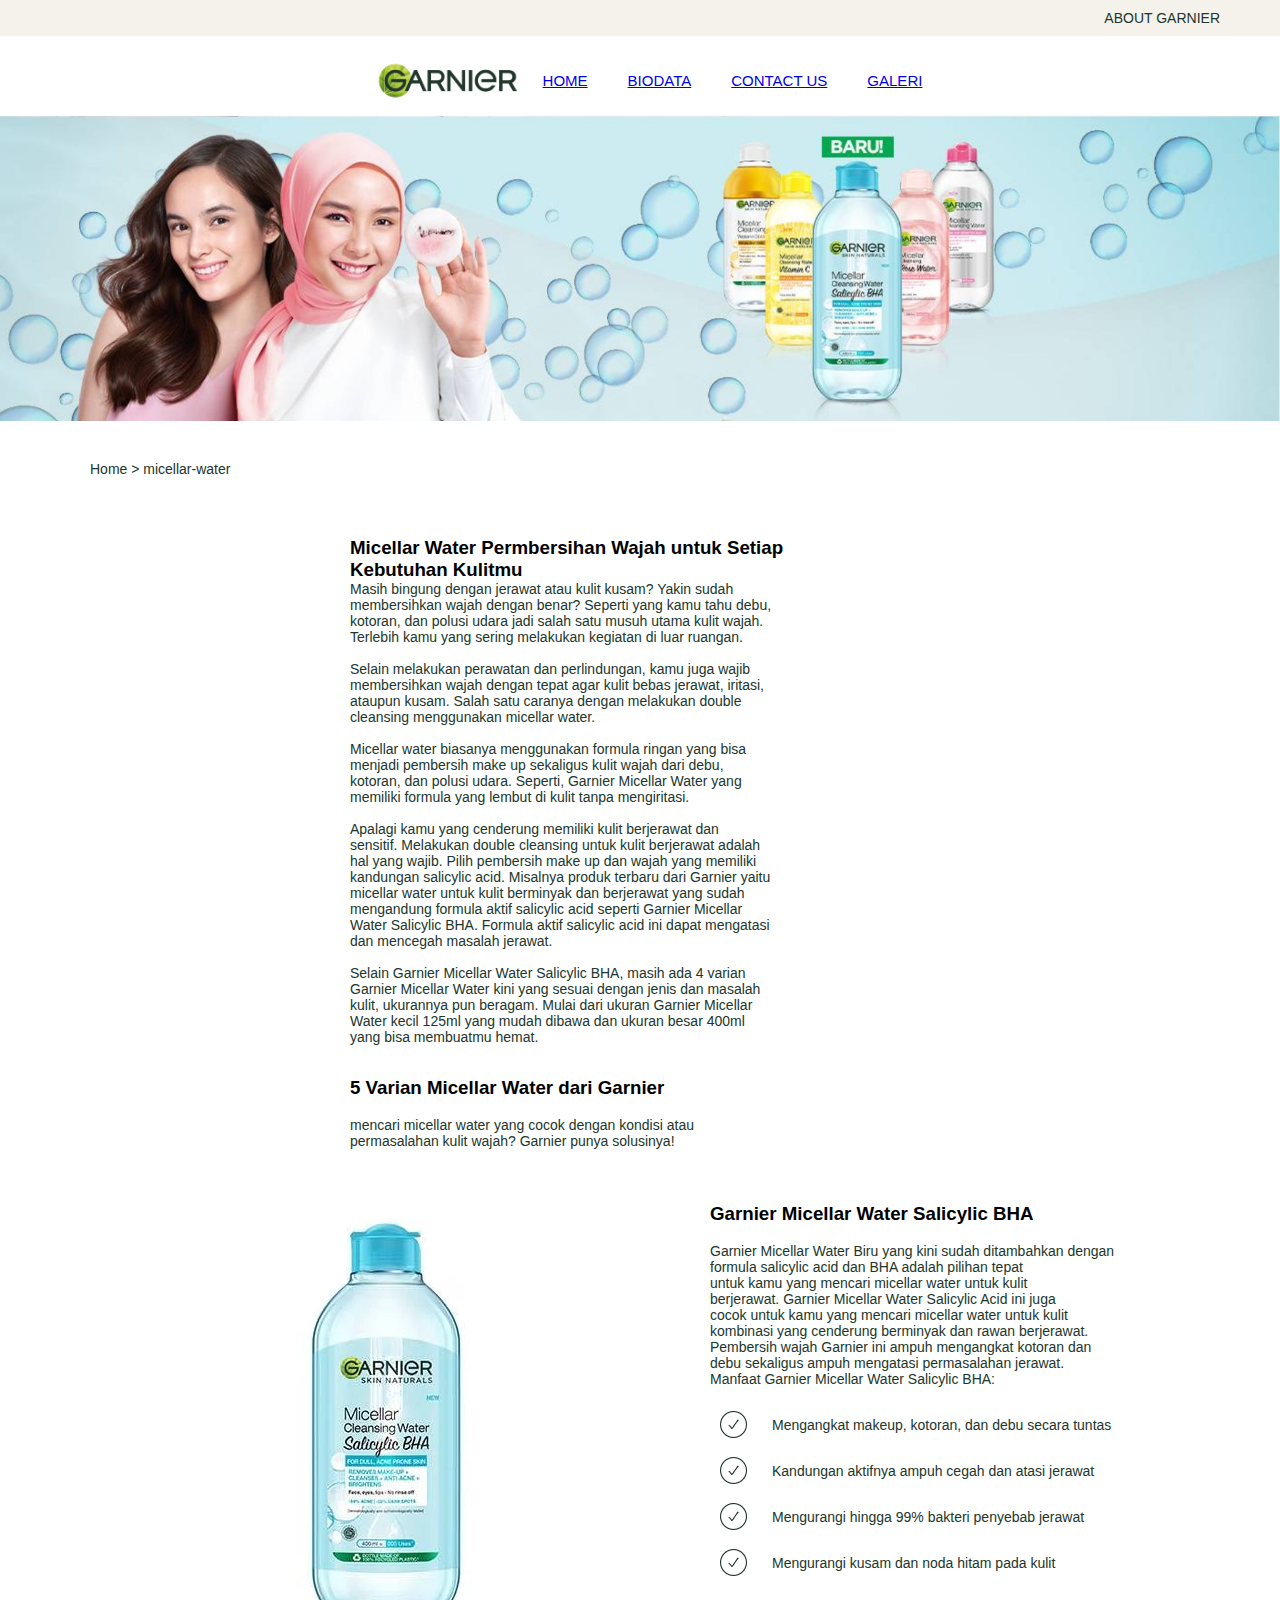
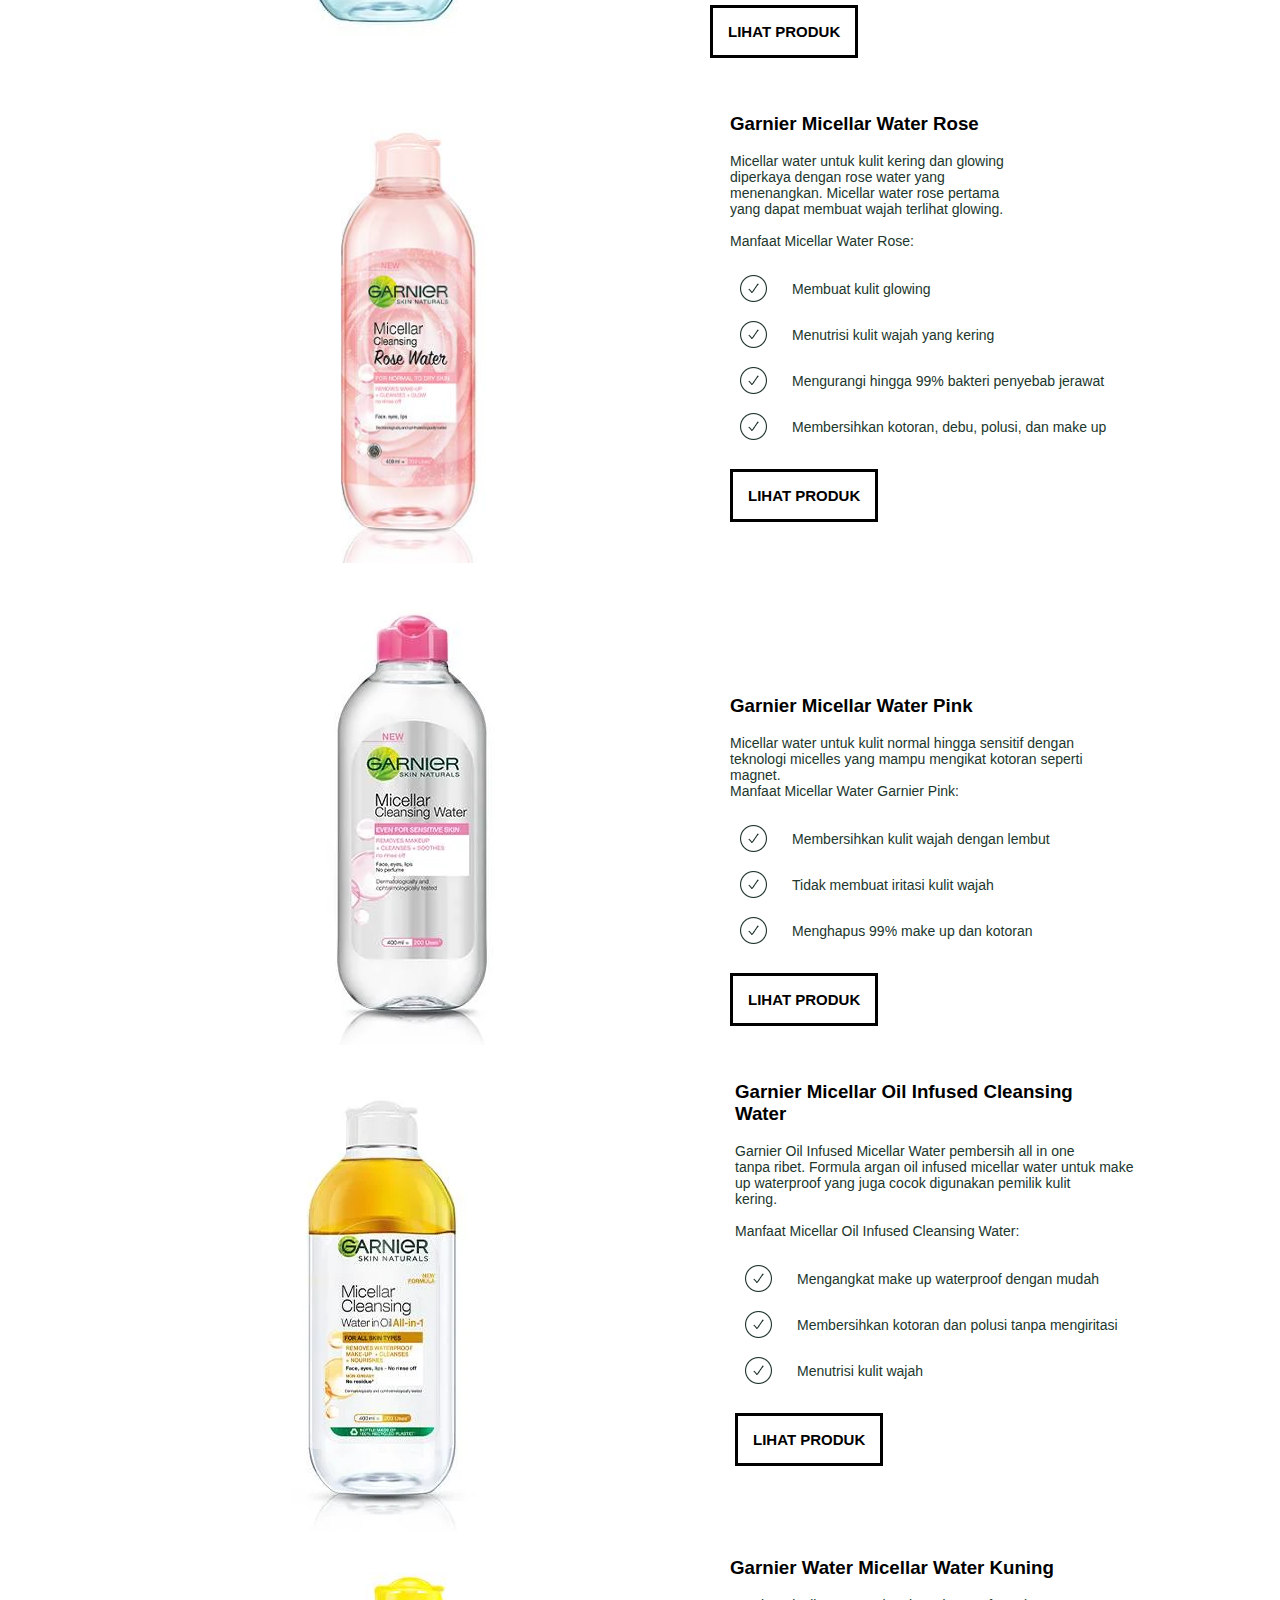
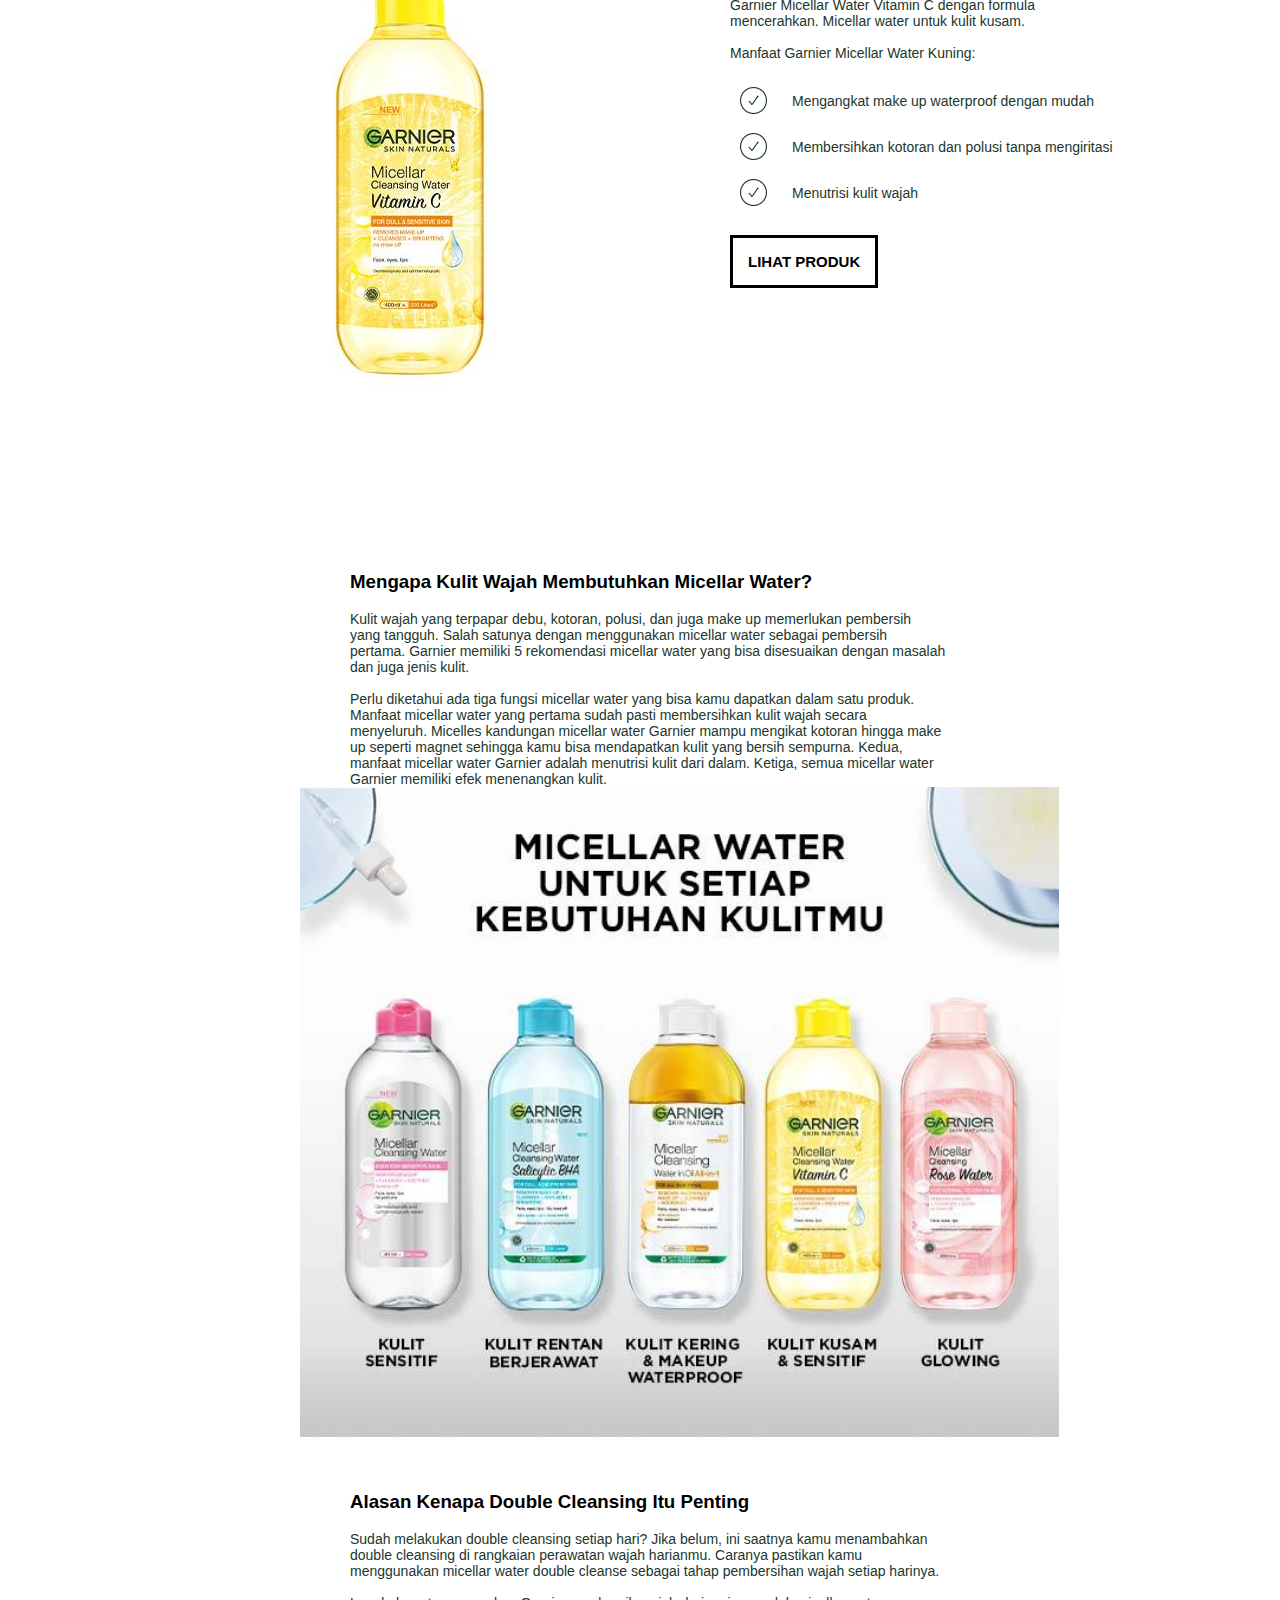
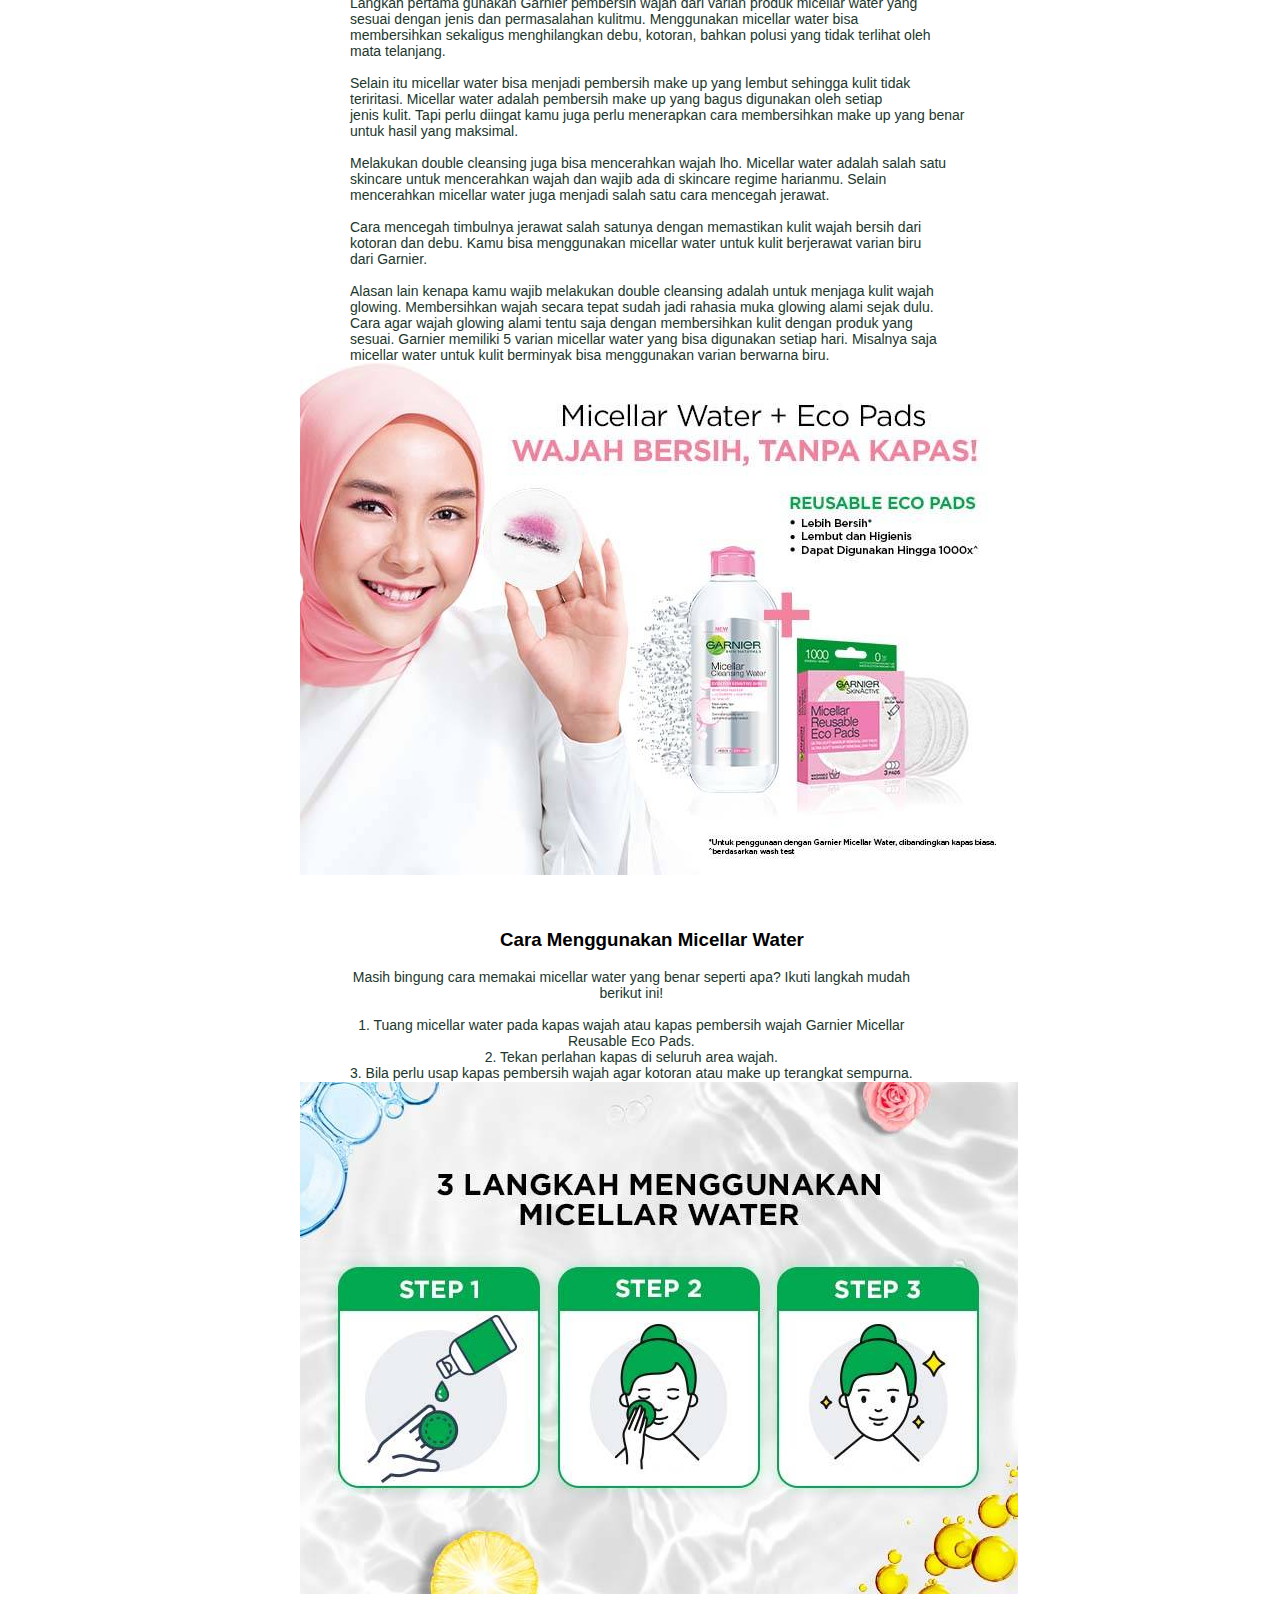
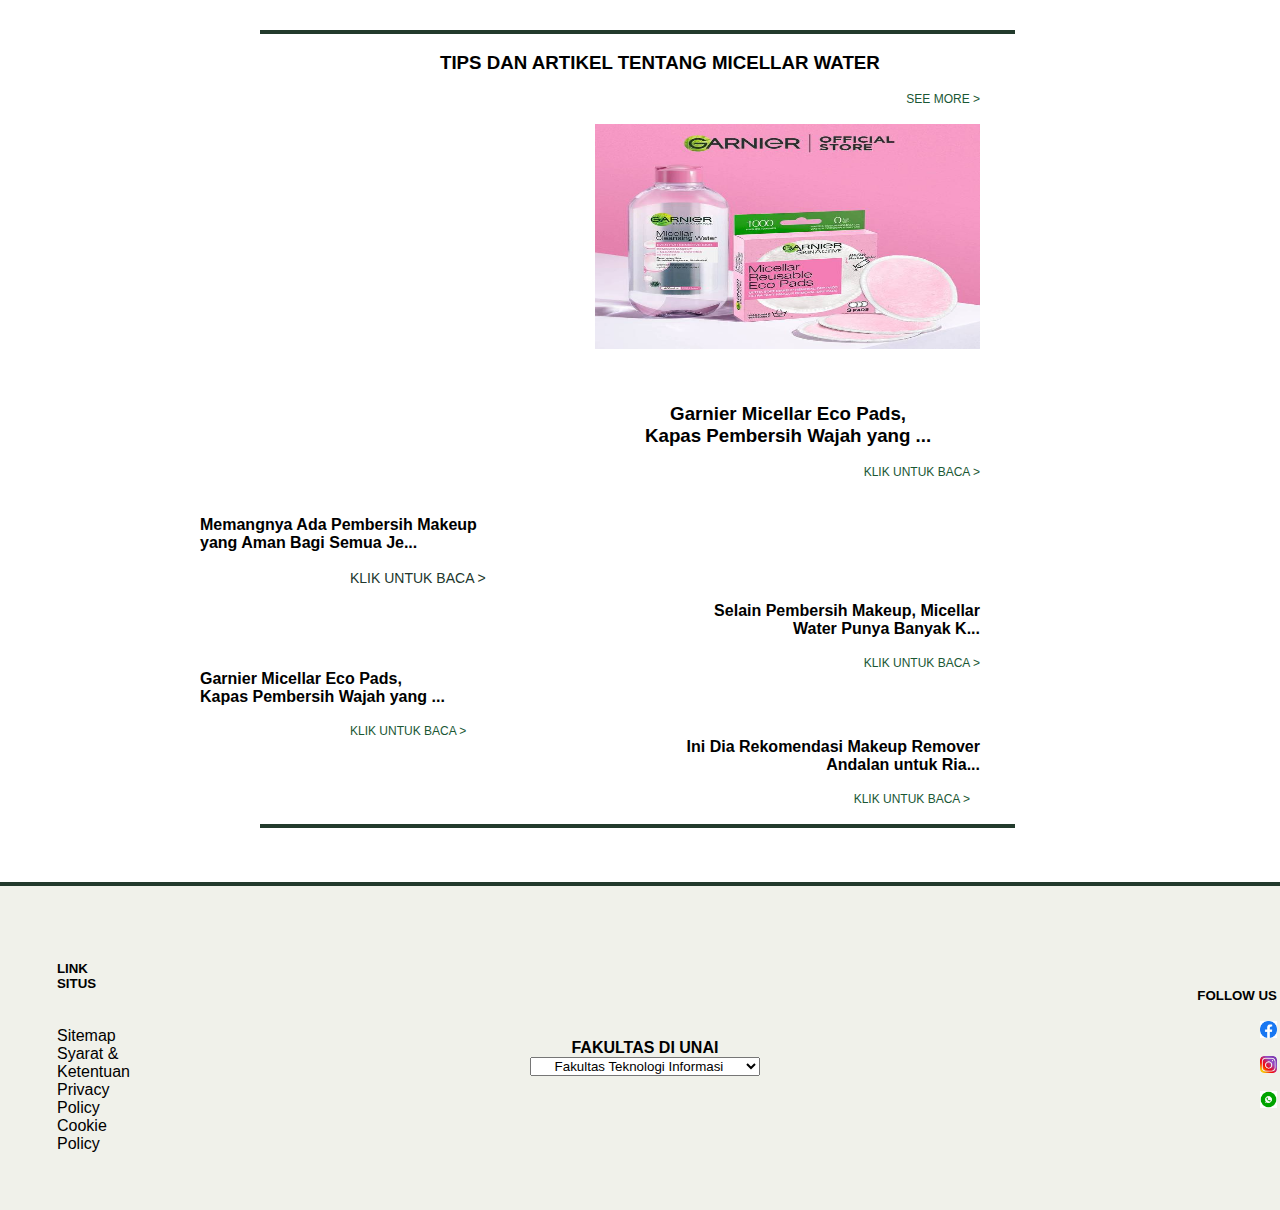
<file: index.html>
<!DOCTYPE html>
<html lang="en">
<head>
  <meta charset="UTF-8">
  <meta name="viewport" content="width=device-width, initial-scale=1.0">
  <link rel="stylesheet" href="styleindex.css">
  <title>Rico Sinaga's Website</title>
  <link rel="shorcut icon" type="image/x-icon" href="Logo (1).png">
</head>
<body>
  <header>
    <div class="ABOUT">
      <p>ABOUT GARNIER</p> 
    </div>
    <nav>
      <ul class="menu">
        <img width="150px" src="garnier_logo_new.webp" alt="garnier-be">
        <li><a href="index.html">HOME</a></li>
        <li><a href="BIODATA.htmL">BIODATA</a></li>
        <li><a href="Contact US.html">CONTACT US</a></li>
        <li><a href="GALERI.html">GALERI</a></li>
      </ul>
    </nav>
  </header>
  <div>
  <img width="100%" src="garnier.jpg" alt="garnier"><br><br><br>
  <p class="top">Home > micellar-water</p>
  <h3>Micellar Water Permbersihan Wajah untuk Setiap <br>
  Kebutuhan Kulitmu</h3>
  <P>Masih bingung dengan jerawat atau kulit kusam? Yakin sudah<br>
     membersihkan wajah dengan benar? Seperti yang kamu tahu debu,<br>
     kotoran, dan polusi udara jadi salah satu musuh utama kulit wajah.<br>
     Terlebih kamu yang sering melakukan kegiatan di luar ruangan.<br><br>
     Selain melakukan perawatan dan perlindungan, kamu juga wajib<br>
     membersihkan wajah dengan tepat agar kulit bebas jerawat, iritasi,<br>
     ataupun kusam. Salah satu caranya dengan melakukan double<br>
     cleansing menggunakan micellar water.<br><br>
     Micellar water biasanya menggunakan formula ringan yang bisa<br>
     menjadi pembersih make up sekaligus kulit wajah dari debu,<br>
     kotoran, dan polusi udara. Seperti, Garnier Micellar Water yang<br>
     memiliki formula yang lembut di kulit tanpa mengiritasi.<br><br>
     Apalagi kamu yang cenderung memiliki kulit berjerawat dan<br>
     sensitif. Melakukan double cleansing untuk kulit berjerawat adalah<br>
     hal yang wajib. Pilih pembersih make up dan wajah yang memiliki<br>
     kandungan salicylic acid. Misalnya produk terbaru dari Garnier yaitu<br>
     micellar water untuk kulit berminyak dan berjerawat yang sudah<br>
     mengandung formula aktif salicylic acid seperti Garnier Micellar<br>
     Water Salicylic BHA. Formula aktif salicylic acid ini dapat mengatasi<br>
     dan mencegah masalah jerawat.<br><br>
     Selain Garnier Micellar Water Salicylic BHA, masih ada 4 varian<br>
     Garnier Micellar Water kini yang sesuai dengan jenis dan masalah<br>
     kulit, ukurannya pun beragam. Mulai dari ukuran Garnier Micellar<br>
     Water kecil 125ml yang mudah dibawa dan ukuran besar 400ml<br>
     yang bisa membuatmu hemat.<br><br><br>
  <h3> 5 Varian Micellar Water dari Garnier</h3><br>
  <p> mencari micellar water yang cocok dengan kondisi atau<br>
    permasalahan kulit wajah? Garnier punya solusinya!</p><br><br><br>
  </div>
    <div class="image-text-container">
      <img src="garnier biru.webp" alt="garnier" class="left-image">
      <div class="biru">
        <h3>Garnier Micellar Water Salicylic BHA</h3><br>
        <p> Garnier Micellar Water Biru yang kini sudah ditambahkan dengan<br>
            formula salicylic acid dan BHA adalah pilihan tepat <br>
            untuk kamu yang mencari micellar water untuk kulit<br>
            berjerawat. Garnier Micellar Water Salicylic Acid ini juga<br>
            cocok untuk kamu yang mencari micellar water untuk kulit<br>
            kombinasi yang cenderung berminyak dan rawan berjerawat.<br>
            Pembersih wajah Garnier ini ampuh mengangkat kotoran dan<br>
            debu sekaligus ampuh mengatasi permasalahan jerawat.<br>
            Manfaat Garnier Micellar Water Salicylic BHA:<br><br>
          </p>
        <p><img src="centang.png" alt="centang" style="vertical-align: middle; padding-right: 10px;">Mengangkat makeup, kotoran, dan debu secara tuntas</p>
        <p><img src="centang.png" alt="centang" style="vertical-align: middle; padding-right: 10px;">Kandungan aktifnya ampuh cegah dan atasi jerawat</p>
        <p><img src="centang.png" alt="centang" style="vertical-align: middle; padding-right: 10px;">Mengurangi hingga 99% bakteri penyebab jerawat</p>
        <p><img src="centang.png" alt="centang" style="vertical-align: middle; padding-right: 10px;">Mengurangi kusam dan noda hitam pada kulit</p><br><br>
        <a href="" class="produk">LIHAT PRODUK</a><br><br><br><br><br>
      
      <img src="garnier kuning.jpg" alt="garnier" class="garnier"  width="600" height="450">
      <div>
        <h3>Garnier Micellar Water Rose</h3><br>
        <p>Micellar water untuk kulit kering dan glowing<br>
           diperkaya dengan rose water yang<br>
           menenangkan. Micellar water rose pertama<br>
           yang dapat membuat wajah terlihat glowing.<br><br>
          Manfaat Micellar Water Rose: </p><br>
        <p><img src="centang.png" alt="centang" style="vertical-align: middle; padding-right: 10px;">Membuat kulit glowing</p>
        <p><img src="centang.png" alt="centang" style="vertical-align: middle; padding-right: 10px;">Menutrisi kulit wajah yang kering</p>
        <p><img src="centang.png" alt="centang" style="vertical-align: middle; padding-right: 10px;">Mengurangi hingga 99% bakteri penyebab jerawat</p>
        <p><img src="centang.png" alt="centang" style="vertical-align: middle; padding-right: 10px;">Membersihkan kotoran, debu, polusi, dan make up</p><br><br>
        <a href="" class="produk">LIHAT PRODUK</a><br><br><br><br><br><br>

        <img src="garnier pink.webp" alt="garnier" class="gambar">
        <div class="pink">
          <h3>Garnier Micellar Water Pink</h3><br>
          <p>Micellar water untuk kulit normal hingga sensitif dengan<br>
             teknologi micelles yang mampu mengikat kotoran seperti<br>
             magnet.<br>
             Manfaat Micellar Water Garnier Pink:</p><br>
             <p><img src="centang.png" alt="centang" style="vertical-align: middle; padding-right: 10px;">Membersihkan kulit wajah dengan lembut</p>
             <p><img src="centang.png" alt="centang" style="vertical-align: middle; padding-right: 10px;">Tidak membuat iritasi kulit wajah</p>
             <p><img src="centang.png" alt="centang" style="vertical-align: middle; padding-right: 10px;">Menghapus 99% make up dan kotoran</p><br><br>
             <a href="" class="produk">LIHAT PRODUK</a><br><br><br><br><br>
         
        <img src="garnier oren.webp" alt="garnier" class="water">
        <div class="oren">
          <h3>Garnier Micellar Oil Infused Cleansing<br>
             Water</h3><br>
          <p>Garnier Oil Infused Micellar Water pembersih all in one<br>
             tanpa ribet. Formula argan oil infused micellar water untuk make<br>
             up waterproof yang juga cocok digunakan pemilik kulit<br>
             kering.<br><br>
             Manfaat Micellar Oil Infused Cleansing Water:</p><br>
        <p><img src="centang.png" alt="centang" style="vertical-align: middle; padding-right: 10px;">Mengangkat make up waterproof dengan mudah</p>
        <p><img src="centang.png" alt="centang" style="vertical-align: middle; padding-right: 10px;">Membersihkan kotoran dan polusi tanpa mengiritasi</p>
        <p><img src="centang.png" alt="centang" style="vertical-align: middle; padding-right: 10px;">Menutrisi kulit wajah</p><br><br>
        <a href="" class="produk">LIHAT PRODUK</a><br><br><br><br><br><br><br>
     
        <img src="garnier emas.jpg" alt="garnier" class="oil">
        <div class="emas">
          <h3>Garnier Water Micellar Water Kuning</h3><br>
          <p>Garnier Micellar Water Vitamin C dengan formula<br>
             mencerahkan. Micellar water untuk kulit kusam.<br><br>
             Manfaat Garnier Micellar Water Kuning:</p><br>
          <p><img src="centang.png" alt="centang" style="vertical-align: middle; padding-right: 10px;">Mengangkat make up waterproof dengan mudah</p>
          <p><img src="centang.png" alt="centang" style="vertical-align: middle; padding-right: 10px;">Membersihkan kotoran dan polusi tanpa mengiritasi</p>
          <p><img src="centang.png" alt="centang" style="vertical-align: middle; padding-right: 10px;">Menutrisi kulit wajah</p><br><br>
          <a href="" class="produk">LIHAT PRODUK</a>
        </div>
      </div>
    </div>
    </div>
    </div>
    </div>
  <div class="gambar-container">
    <h3>Mengapa Kulit Wajah Membutuhkan Micellar Water?</h3><br>
    <p>Kulit wajah yang terpapar debu, kotoran, polusi, dan juga make up memerlukan pembersih<br>
       yang tangguh. Salah satunya dengan menggunakan micellar water sebagai pembersih<br>
       pertama. Garnier memiliki 5 rekomendasi micellar water yang bisa disesuaikan dengan masalah<br>
       dan juga jenis kulit.<br><br>
       Perlu diketahui ada tiga fungsi micellar water yang bisa kamu dapatkan dalam satu produk.<br>
       Manfaat micellar water yang pertama sudah pasti membersihkan kulit wajah secara<br>
       menyeluruh. Micelles kandungan micellar water Garnier mampu mengikat kotoran hingga make<br>
       up seperti magnet sehingga kamu bisa mendapatkan kulit yang bersih sempurna. Kedua,<br>
       manfaat micellar water Garnier adalah menutrisi kulit dari dalam. Ketiga, semua micellar water<br>
       Garnier memiliki efek menenangkan kulit.</p>
    <img src="water.jpg" alt="water" height="650"><br><br><br>
    <h3>Alasan Kenapa Double Cleansing Itu Penting</h3><br>
    <p>Sudah melakukan double cleansing setiap hari? Jika belum, ini saatnya kamu menambahkan<br>
       double cleansing di rangkaian perawatan wajah harianmu. Caranya pastikan kamu<br>
       menggunakan micellar water double cleanse sebagai tahap pembersihan wajah setiap harinya.<br><br>
      Langkah pertama gunakan Garnier pembersih wajah dari varian produk micellar water yang<br>
      sesuai dengan jenis dan permasalahan kulitmu. Menggunakan micellar water bisa<br>
      membersihkan sekaligus menghilangkan debu, kotoran, bahkan polusi yang tidak terlihat oleh<br>
      mata telanjang.<br><br>
      Selain itu micellar water bisa menjadi pembersih make up yang lembut sehingga kulit tidak<br>
      teriritasi. Micellar water adalah pembersih make up yang bagus digunakan oleh setiap<br>
      jenis kulit. Tapi perlu diingat kamu juga perlu menerapkan cara membersihkan make up yang benar<br>
      untuk hasil yang maksimal.<br><br>
      Melakukan double cleansing juga bisa mencerahkan wajah lho. Micellar water adalah salah satu<br>
      skincare untuk mencerahkan wajah dan wajib ada di skincare regime harianmu. Selain<br>
      mencerahkan micellar water juga menjadi salah satu cara mencegah jerawat.<br><br>
      Cara mencegah timbulnya jerawat salah satunya dengan memastikan kulit wajah bersih dari<br>
      kotoran dan debu. Kamu bisa menggunakan micellar water untuk kulit berjerawat varian biru<br>
      dari Garnier.<br><br>
      Alasan lain kenapa kamu wajib melakukan double cleansing adalah untuk menjaga kulit wajah<br>
      glowing. Membersihkan wajah secara tepat sudah jadi rahasia muka glowing alami sejak dulu.<br>
      Cara agar wajah glowing alami tentu saja dengan membersihkan kulit dengan produk yang<br>
      sesuai. Garnier memiliki 5 varian micellar water yang bisa digunakan setiap hari. Misalnya saja<br>
      micellar water untuk kulit berminyak bisa menggunakan varian berwarna biru.</p>
    <img src="kapas.jpg" alt="kapas"><br><br><br>
    <h3 class="rata">Cara Menggunakan Micellar Water</h3><br><br>
    <p class="tulisan">Masih bingung cara memakai micellar water yang benar seperti apa? Ikuti langkah mudah<br> 
                                                            berikut ini!<br><br>
                       1. Tuang micellar water pada kapas wajah atau kapas pembersih wajah Garnier Micellar<br>
                                                        Reusable Eco Pads.<br>
                                            2. Tekan perlahan kapas di seluruh area wajah.<br>
                      3. Bila perlu usap kapas pembersih wajah agar kotoran atau make up terangkat sempurna.</p>
    <img src="step.jpg" alt="step"><br><br>
    <div>
      <hr class="custom-hr"><br>
    </div>
    <div>
      <h3 class="tengah">TIPS DAN ARTIKEL TENTANG MICELLAR WATER</h3><br>
      <p class="kanan">SEE MORE > </p><br>
    </div>
    <div class="i-text">
      <img src="pads.jpg" alt="pads" width="385" height="225"><br><br><br>
      <h3 class="zoom">Garnier Micellar Eco Pads,<br>
                     Kapas Pembersih Wajah yang ...</h3><br>
      <p class="eco">KLIK UNTUK BACA ></p><br>
    </div>
    <div class="jbersaudara">
      <div class="je">
        <h4>Memangnya Ada Pembersih Makeup<br>
            yang Aman Bagi Semua Je...<br><br> 
        </h4>
    </div>
    <div class="read">
      <p>KLIK UNTUK BACA > </a><br><br>
    </div>
    <div class="jo">
        <h4>Selain Pembersih Makeup, Micellar<br>
            Water Punya Banyak K...<br><br>
        </h4>
        <p class="eco">KLIK UNTUK BACA ></p>
    </div>
    <div class="jjj">
      <h4>Garnier Micellar Eco Pads,<br>
          Kapas Pembersih Wajah yang ...<br><br>
        </h4>
    </div>
    <div>
      <p class="di">KLIK UNTUK BACA ></p>
    </div>
    <div class="jodi">
      <h4>Ini Dia Rekomendasi Makeup Remover<br>
          Andalan untuk Ria...<br><br>
        </h4>
      <p class="ba">KLIK UNTUK BACA ></p><br>
    </div>
    <div>
      <hr class="custom-hr"><br><br><br>
    </div>
    <footer>
      <hr class="lima"><br>
      <div class="minus" >
        <div class="plus" >
        <h5>LINK SITUS</h5><br><br>
        <a>Sitemap</a><br>
        <a>Syarat & Ketentuan</a><br>
        <a>Privacy Policy</a><br>
        <a>Cookie Policy</a><br>
        </div>
        <div class="lokasi">
          <h4>FAKULTAS DI UNAI</h4>
          <select class="lokasi1" id="major" name="major">
              <option value="Indoneisa">Fakultas Teknologi Informasi</option>
              <option value="Arabian">Fakultas Filsafat</option>
              <option value="Brasil">Fakultas Keguruan dan Pendidikan</option>
              <option value="Great Britain">Fakultas Ekonomi</option>
              <option value="India">Fakultas Ilmu Keperawatan</option>
              <option value="Nigeria">Fakultas Matematika & IPA</option>
          </select><br>
      </div>
        <div class="spaces">
        <h5>FOLLOW US</h5><br>
        <a><img width="17px" alt=" " src="Facebook.jpg"><a target="_blank" href="https://www.facebook.com/profile.php?id=100036641315960&mibextid=avESrC"></a></a><br>
        <a><img width="17px" alt=" " src="Ig.jpg"><a target="_blank" href="https://instagram.com/rico.2383?utm_source=qr&igshid=OGU0MmVlOWVjOQ=="></a></a><br>
        <a><img width="17px" alt=" " src="Wa.jpg"><a target="_blank" href="https://wa.me/qr/TLA6EKNY7XO5C1"></a></a><br>
    
        </div>
      </div>
    </footer>
  </div>
  </div>
</body>
</html>
</file>
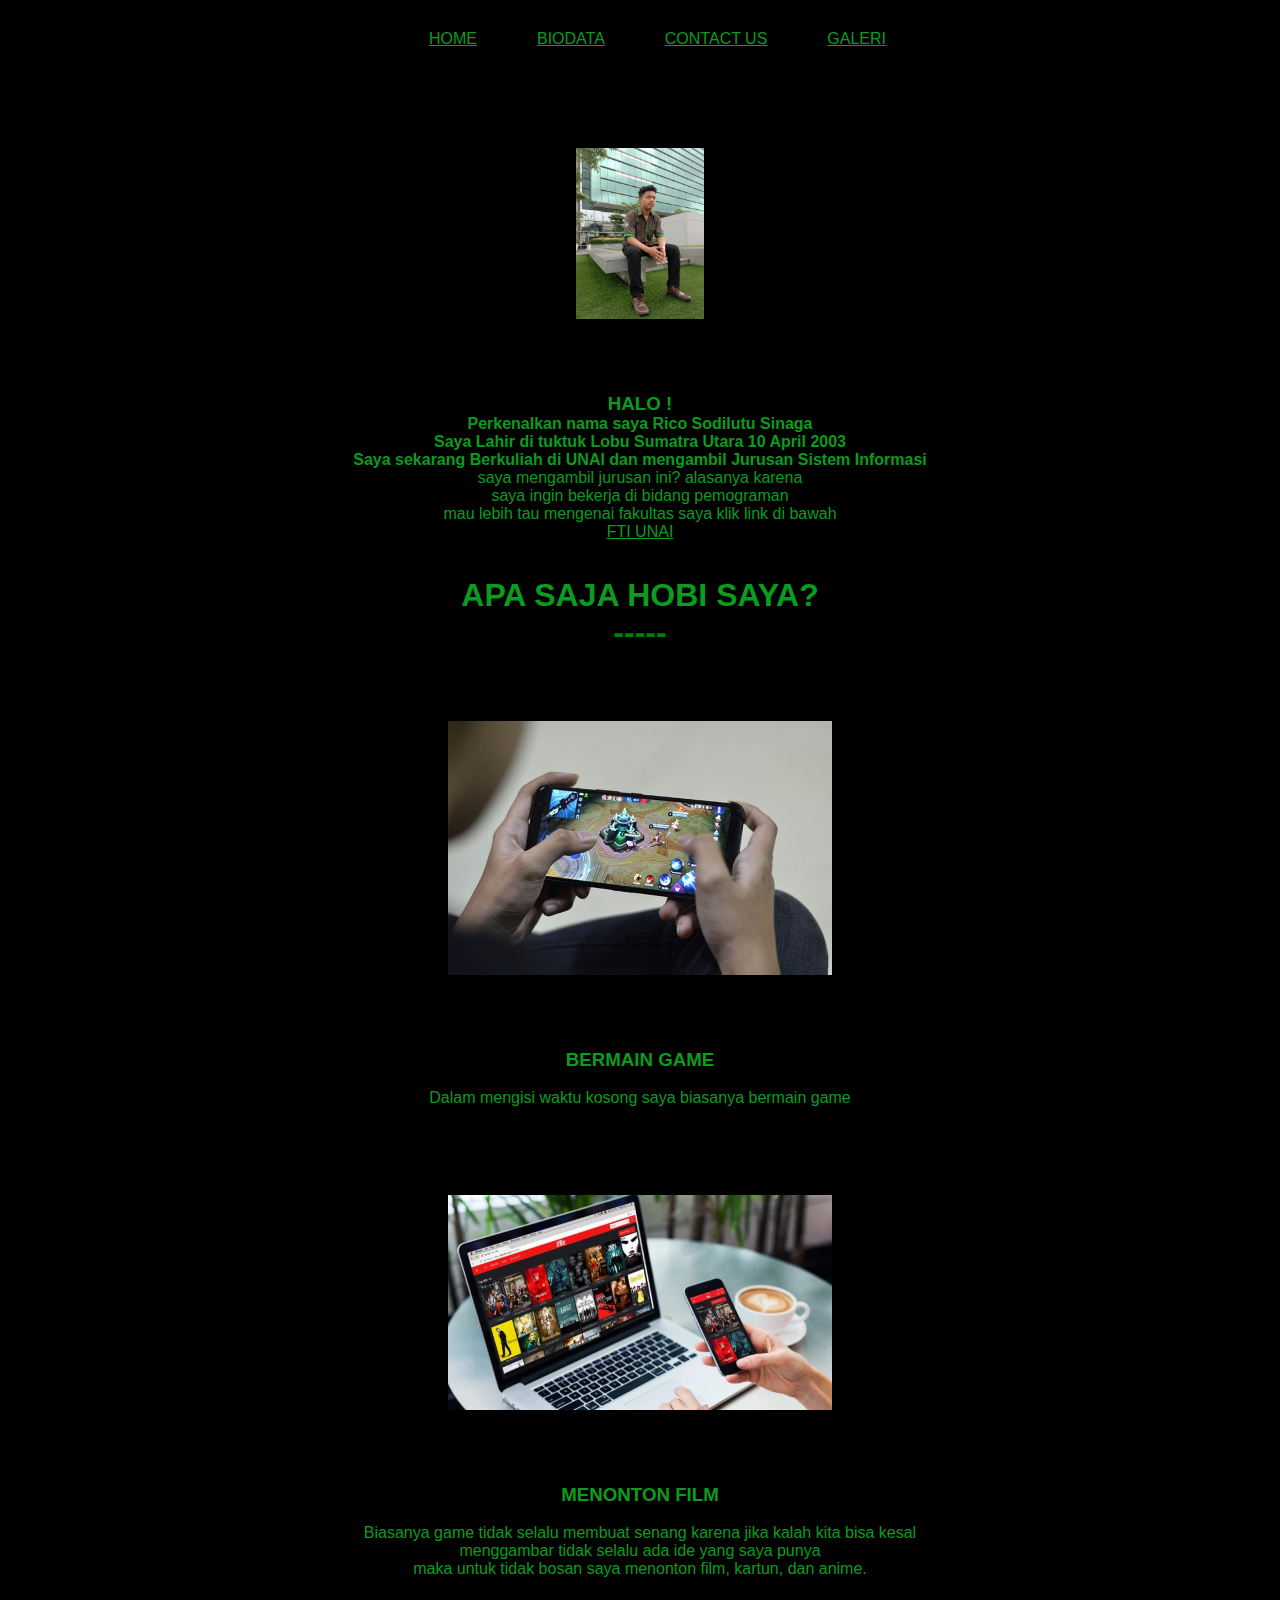
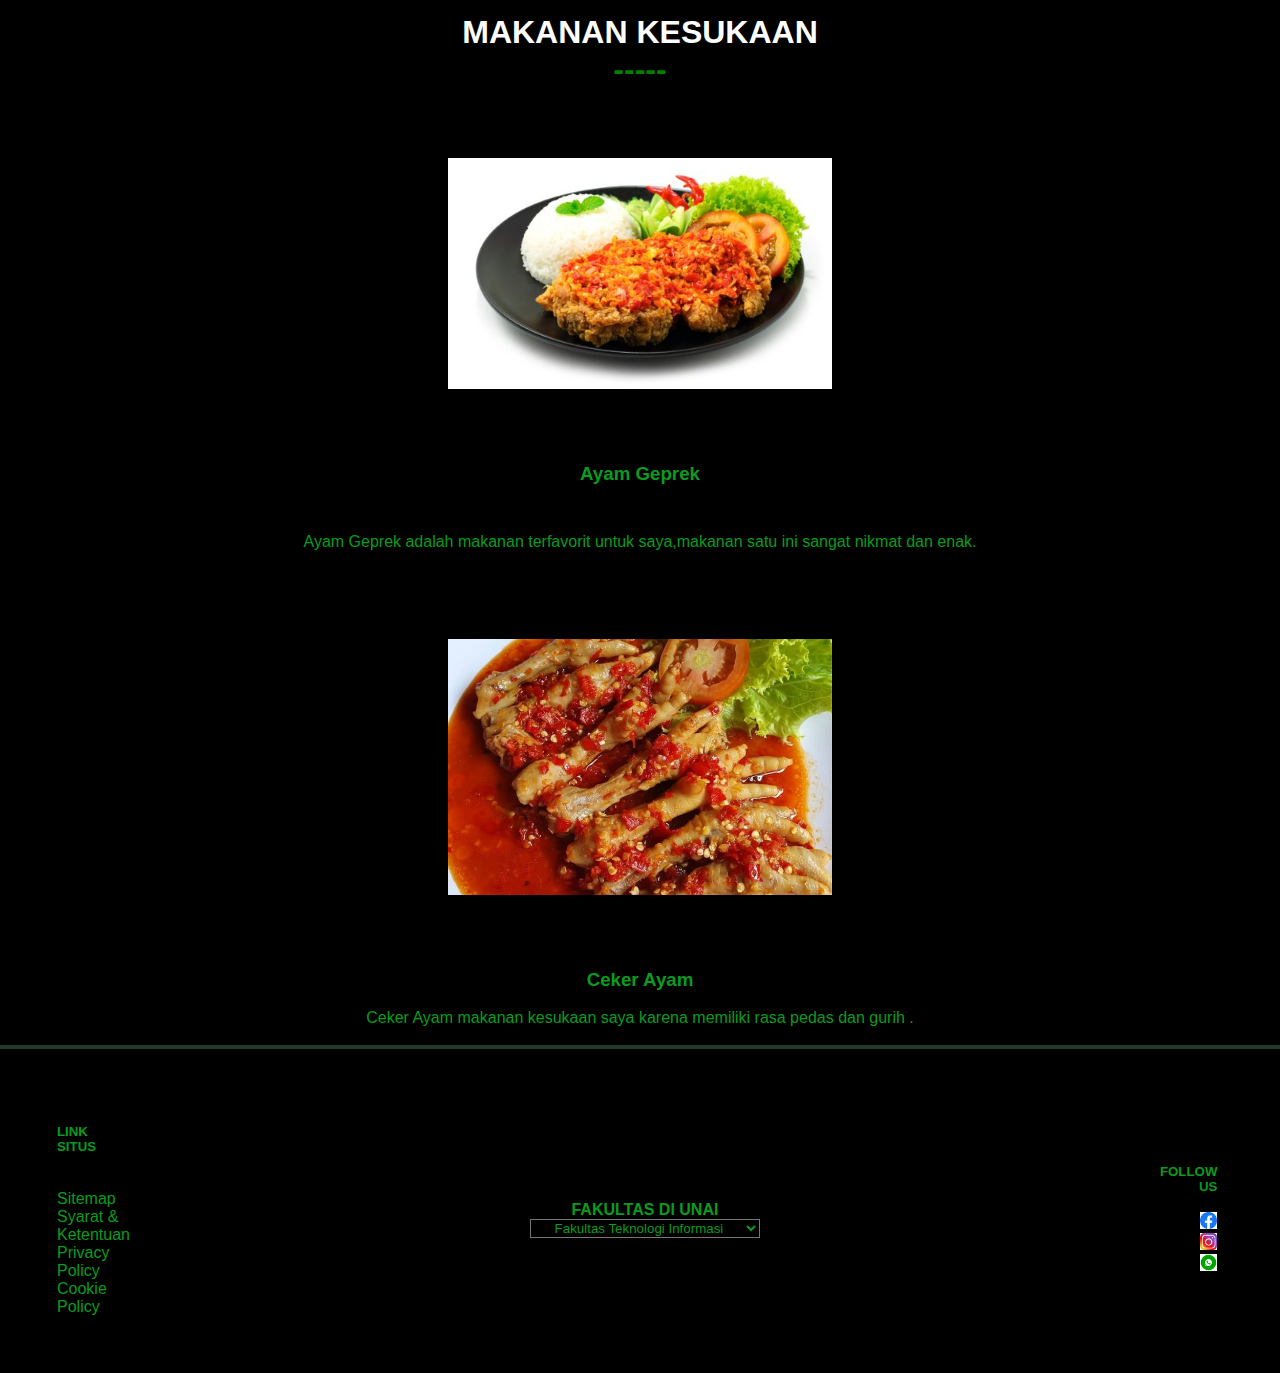
<file: BIODATA.html>
<!DOCTYPE html>
<html lang="en">
<head>
  <meta charset="UTF-8">
  <meta name="viewport" content="width=device-width, initial-scale=1.0">
  <link rel="stylesheet" href="styleBIODATA.css">
  <title>BIODATA</title>
  <link rel="shorcut icon" type="image/x-icon" href="Logo (1).png">
</head>
<body>
  <header>
    <nav>
      <ul class="menu">
        <li><a href="index.html">HOME</a></li>
        <li><a href="BIODATA.htmL">BIODATA</a></li>
        <li><a href="Contact US.html">CONTACT US</a></li>
        <li><a href="GALERI.html">GALERI</a></li>
      </ul>
    </nav>
  </header>
  <div class="informasi">
    <img src="Rico.jpg" width="10%" class="gambar" style="padding: 70px 100px;">
    <div>
        <h3>HALO !</h3>
        <h4>Perkenalkan nama saya Rico Sodilutu Sinaga<br> Saya Lahir di tuktuk Lobu Sumatra Utara 10 April 2003<br> Saya sekarang Berkuliah di  UNAI dan mengambil Jurusan Sistem Informasi</h4>
        <p>saya mengambil jurusan ini? alasanya karena<br>saya ingin bekerja di bidang pemograman<br>mau lebih tau mengenai fakultas saya klik link di bawah</p>
        <a href="https://fti.unai.edu/">FTI UNAI</a>
    </div>
</div><br><br>
<div class="terkait">
    <h1>APA SAJA HOBI SAYA?</h1>
    <h1 style="color: green;">-----</h1>
</div>
<div class="produk">
    <div class="produk1">
        <img src="game.jpg" width="30%" class="gambar" style="padding: 70px 80px;">
        <h3>BERMAIN GAME</h3><br>
        <p>Dalam mengisi waktu kosong saya biasanya bermain game</p><br>
    <div class="produk1">
        <img src="menonton film.webp" width="30%" class="gambar" style="padding: 70px 80px;">
        <h3>MENONTON FILM</h3><br>
        <p>Biasanya game tidak selalu membuat senang karena jika kalah kita bisa kesal<br>menggambar tidak selalu ada ide yang saya punya<br>maka untuk tidak bosan saya menonton film, kartun, dan anime.</p>
    </div>
</div><br><br>
<div class="judulartikel">
    <h1 style="color: white; text-align: center;">MAKANAN KESUKAAN</h1>
    <h1 style="color: green; text-align: center;">-----</h1>
</div>
<div class="artikel">    
    <div class="artikel1">
        <img src="ayam.jpg" width="30%" class="gambar" style="padding: 70px 80px;">
        <h3>Ayam Geprek</h3><br>
        <p style="padding-top: 30px;">Ayam Geprek adalah makanan terfavorit untuk saya,makanan satu ini sangat nikmat dan enak.</p><br>
    </div>
    <div class="artikel2">
        <img src="ceker Ayam.jpg" width="30%" class="gambar" style="padding: 70px 80px;">
        <h3>Ceker Ayam</h3><br>
        <p style="">Ceker Ayam makanan kesukaan saya karena memiliki rasa pedas dan gurih .</p><br>
    </div>
</div>
</main>
<footer>
    <hr class="lima"><br>
    <div class="minus" >
      <div class="plus" >
      <h5>LINK SITUS</h5><br><br>
      <a>Sitemap</a><br>
      <a>Syarat & Ketentuan</a><br>
      <a>Privacy Policy</a><br>
      <a>Cookie Policy</a><br>
      </div>
      <div class="lokasi">
        <h4>FAKULTAS DI UNAI</h4>
        <select class="lokasi1" id="major" name="major">
            <option value="Indoneisa">Fakultas Teknologi Informasi</option>
            <option value="Arabian">Fakultas Filsafat</option>
            <option value="Brasil">Fakultas Keguruan dan Pendidikan</option>
            <option value="Great Britain">Fakultas Ekonomi</option>
            <option value="India">Fakultas Ilmu Keperawatan</option>
            <option value="Nigeria">Fakultas Matematika & IPA</option>
        </select><br>
    </div>
      <div class="spaces">
      <h5>FOLLOW US</h5><br>
      <a><img width="17px" alt=" " src="Facebook.jpg"><a target="_blank" href="https://www.facebook.com/profile.php?id=100036641315960&mibextid=avESrC"></a></a><br>
      <a><img width="17px" alt=" " src="Ig.jpg"><a target="_blank" href="https://instagram.com/rico.2383?utm_source=qr&igshid=OGU0MmVlOWVjOQ=="></a></a><br>
      <a><img width="17px" alt=" " src="Wa.jpg"><a target="_blank" href="https://wa.me/qr/TLA6EKNY7XO5C1"></a></a><br>
  
      </div>
    </div>
  </footer>
</body>
</html
</file>
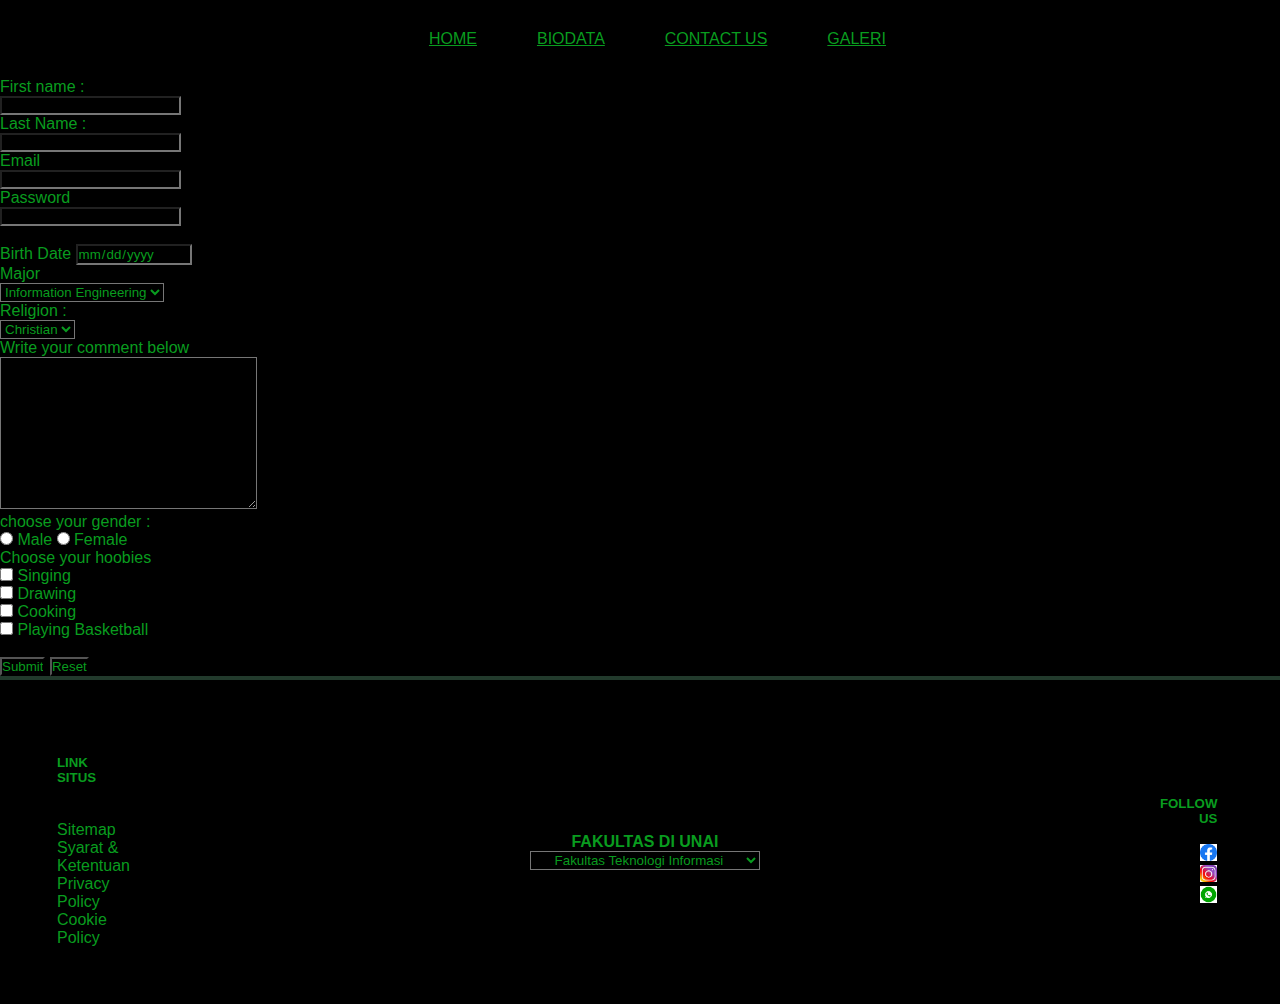
<file: Contact US.html>
<!DOCTYPE html>
<html lang="en">
<head>
  <meta charset="UTF-8">
  <meta name="viewport" content="width=device-width, initial-scale=1.0">
  <link rel="stylesheet" href="stylecontactus.css">
  <title>Contact US</title>
  <link rel="shorcut icon" type="image/x-icon" href="Logo (1).png">
</head>
<body>
  <header>
    <nav>
      <ul class="menu">
        <li><a href="index.html">HOME</a></li>
        <li><a href="BIODATA.htmL">BIODATA</a></li>
        <li><a href="Contact US.html">CONTACT US</a></li>
        <li><a href="GALERI.html">GALERI</a></li>
      </ul>
    </nav>
  </header>
        <form action="/process.php">
            <!--Input type text-->
            <label for="fname">First name :</label><br>
            <input type="text" id="fname" name="fname"><br>
            <label for="lname">Last Name  :</label><br>
            <input type="text" id="lname" name="lname"><br>

            <!-- Input type emlail -->
            <label for="email">Email</label><br>
            <input type="email" id="email" name="email"><br>
            <!--Input type password-->
            <label for="password">Password</label><br>
            <input type="password" id="password" name="password"><br><br>

            <!-- Input type date -->
            <label for="birthday">Birth Date</label>
            <input type="date" id="birthdate" name="birthdate"><br>

            <!-- Select element -->
            <label for="major">Major</label><br>
            <select id="major" name="major">
                <option value="Information Engineering">Information Engineering</option>
                <option value="Information System">Information System</option>
                <option value="Accounting">Accounting</option>
                <option value="Management">Management</option>
            </select><br>

            <!--Select element-->
            <label for="religion">Religion :</label><br>
            <select id="religion" name="religion">
                <option value="Christian">Christian</option>
                <option value="Moslem">Moslem</option>
                <option value="Buddhist">Buddhist</option>
                <option value="Hindu">Hindu</option>
            <select><br>

            <!-- Textarea element -->
            <p>Write your comment below</p>
            <textarea name="comment" rows="10" cols="30">
                
            </textarea>

            <!--Input type radio-->
            <p>choose your gender :</p>
            <input type="radio" id="male" name="gender" value="Male">
            <label for="male">Male</label>
            <input type="radio" id="female" name="gender" value="Female">
            <label for="female">Female</label><br>

            <!-- Input type checkbox -->
            <p>Choose your hoobies</p>
            <input type="checkbox" id="singing" name="hobby1" value="Singing">
            <label for="singing">Singing</label><br>
            <input type="checkbox" id="drawing" name="hobby2" value="Drawing">
            <label for="drawing">Drawing</label><br>
            <input type="checkbox" id="cooking" name="hobby3" value="Cooking">
            <label type="cooking">Cooking</label><br>
            <input type="checkbox" id="playing_basketball" name="hobby4" value="Playing Basketball">
            <label for="playing_basketball">Playing Basketball</label><br><br>

            <!--Input type submit-->
            <input type="submit">
            <!-- Input type reset-->
            <input type="reset">
        </form>
        <footer>
          <hr class="lima"><br>
          <div class="minus" >
            <div class="plus" >
            <h5>LINK SITUS</h5><br><br>
            <a>Sitemap</a><br>
            <a>Syarat & Ketentuan</a><br>
            <a>Privacy Policy</a><br>
            <a>Cookie Policy</a><br>
            </div>
            <div class="lokasi">
              <h4>FAKULTAS DI UNAI</h4>
              <select class="lokasi1" id="major" name="major">
                  <option value="Indoneisa">Fakultas Teknologi Informasi</option>
                  <option value="Arabian">Fakultas Filsafat</option>
                  <option value="Brasil">Fakultas Keguruan dan Pendidikan</option>
                  <option value="Great Britain">Fakultas Ekonomi</option>
                  <option value="India">Fakultas Ilmu Keperawatan</option>
                  <option value="Nigeria">Fakultas Matematika & IPA</option>
              </select><br>
          </div>
            <div class="spaces">
            <h5>FOLLOW US</h5><br>
            <a><img width="17px" alt=" " src="Facebook.jpg"><a target="_blank" href="https://www.facebook.com/profile.php?id=100036641315960&mibextid=avESrC"></a></a><br>
            <a><img width="17px" alt=" " src="Ig.jpg"><a target="_blank" href="https://instagram.com/rico.2383?utm_source=qr&igshid=OGU0MmVlOWVjOQ=="></a></a><br>
            <a><img width="17px" alt=" " src="Wa.jpg"><a target="_blank" href="https://wa.me/qr/TLA6EKNY7XO5C1"></a></a><br>
        
            </div>
          </div>
        </footer>
    </body>
</html>
</file>
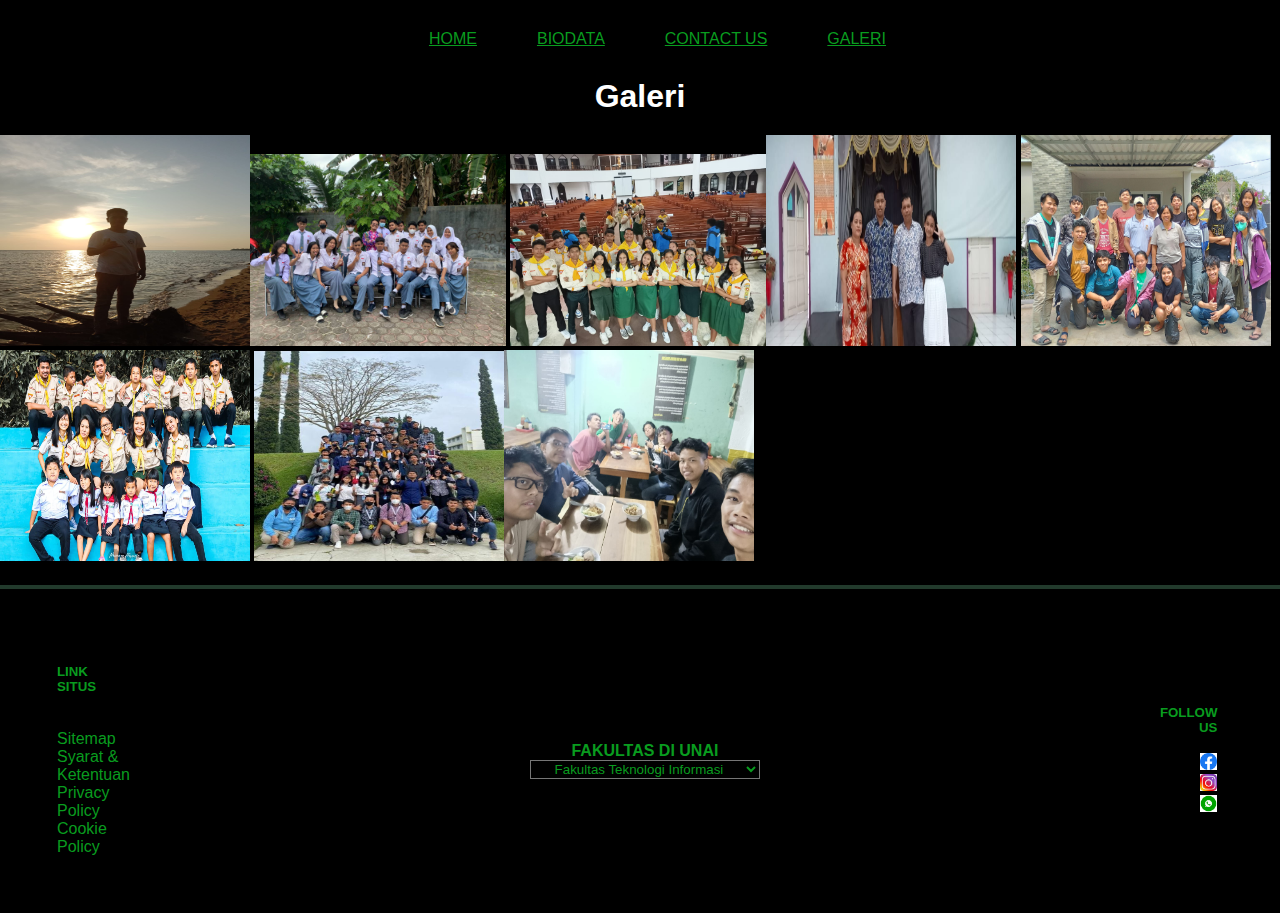
<file: GALERI.html>
<!DOCTYPE html>
<html lang="en">
<head>
  <meta charset="UTF-8">
  <meta name="viewport" content="width=device-width, initial-scale=1.0">
  <link rel="stylesheet" href="styleGALERI.css">
  <title>GALERI</title>
  <link rel="shorcut icon" type="image/x-icon" href="Logo (1).png">
</head>
<body>
  <header>
    <nav>
      <ul class="menu">
        <li><a href="index.html">HOME</a></li>
        <li><a href="BIODATA.htmL">BIODATA</a></li>
        <li><a href="Contact US.html">CONTACT US</a></li>
        <li><a href="GALERI.html">GALERI</a></li>
      </ul>
    </nav>
    <div>
      <h1 style="color: white; text-align: center;">Galeri</h1>
    </div>
    <main>
        <div style="padding-top: 20px; padding-bottom: 20px;">
            <div class="memory">
                <img src="pantai.jpg" width="250px" height="211px"><img src="sma.jpg" width="20%">
                <img src="mg.jpg" width="20%"><img src="keluarga.jpg" width="250px" height="211px">
                <img src="custodial.jpg" width="250" height="211">
            <div class="tengah">
                <img src="Gawi Sarota.jpg" width="250px" height="211px">
                <img src="ti.jpg" width="250px" height="211px"><img src="makan.jpg" width="250px" height="211px">
              </div>
            </div>
        </div>
    </main>
    <footer>
        <hr class="lima"><br>
        <div class="minus" >
          <div class="plus" >
          <h5>LINK SITUS</h5><br><br>
          <a>Sitemap</a><br>
          <a>Syarat & Ketentuan</a><br>
          <a>Privacy Policy</a><br>
          <a>Cookie Policy</a><br>
          </div>
          <div class="lokasi">
            <h4>FAKULTAS DI UNAI</h4>
            <select class="lokasi1" id="major" name="major">
                <option value="Indoneisa">Fakultas Teknologi Informasi</option>
                <option value="Arabian">Fakultas Filsafat</option>
                <option value="Brasil">Fakultas Keguruan dan Pendidikan</option>
                <option value="Great Britain">Fakultas Ekonomi</option>
                <option value="India">Fakultas Ilmu Keperawatan</option>
                <option value="Nigeria">Fakultas Matematika & IPA</option>
            </select><br>
        </div>
          <div class="spaces">
          <h5>FOLLOW US</h5><br>
          <a><img width="17px" alt=" " src="Facebook.jpg"><a target="_blank" href="https://www.facebook.com/profile.php?id=100036641315960&mibextid=avESrC"></a></a><br>
          <a><img width="17px" alt=" " src="Ig.jpg"><a target="_blank" href="https://instagram.com/rico.2383?utm_source=qr&igshid=OGU0MmVlOWVjOQ=="></a></a><br>
          <a><img width="17px" alt=" " src="Wa.jpg"><a target="_blank" href="https://wa.me/qr/TLA6EKNY7XO5C1"></a></a><br>
      
          </div>
        </div>
      </footer>
</file>
<file: styleindex.css>
* {
  margin: 0;
  padding: 0;
  box-sizing: border-box;
  font-family: Verdana, Geneva, Tahoma, sans-serif;
}

header {
  font-size: 15px;
}

.ABOUT {
  background-color: rgb(245, 241, 235);
  width: 100%;
  padding: 10px;
  padding-right: 60px;
  font-size: 13px;
  text-align: right;
  margin-bottom: 10px;
}

.menu {
  margin-left: 35px;
  display: flex;
  justify-content: space-between;
  align-items: center;
  justify-content: center;
  flex-direction: row;
  
}

.menu li {
  list-style-type: none;
  padding: 20px;
  text-align: left;
}

nav .menu li:hover {
  color:  rgb(31, 65, 31);
}

.top {
  margin-bottom: 60px;
  margin-left: 90px;
}

h3 {
  margin-left: 350px;
  
} 
p {
  color: #21362c;
  margin-left: 350px;
  font-size: 14px;
}

.produk{
  text-decoration: none;
  color: black;
  background-color: white;
  font-family: Arial, Helvetica, sans-serif;
  border: 3px solid black;
  padding: 15px;
  font-weight: bold;
  font-size: 15px;
}
.produk:hover {
  color: white;
  background-color: rgb(25, 25, 25)
}


.left-image{ 
  display: block;
  margin-left: 90px;
  float: left; 
  margin-right: 20px;
}

.biru {
  margin-left: 20px;
  margin-bottom: 300px;
}

.garnier {
  display: block;
  margin-left: 90px;
  float: left; 
  margin-right: 20px;
}

.kuning {
  margin-left: 5px;
  margin-bottom: 300px;
}

.gambar {
  display: block;
  margin-left: 90px;
  float: left; 
  margin-right: 20px;
}

.pink {
  margin-left: 20px;
  margin-bottom: 300px;
  margin-top: 100px;
}

.water{
  display: block;
  margin-left: 10px;
  float: left; 
  margin-right: 20px;
}

.oren {
  margin-left: 20px;
  margin-bottom: 300px;
}

.oil {
  display: block;
  margin-left: 50px;
  float: left; 
  margin-right: 20px;
}

.emas {
  margin-left: 20px;
  margin-bottom: 300px;
}

.gambar-container img {
    display: block; 
    margin-left: 300px;
}

.rata {
  text-align: center;
  flex-direction: column;
  justify-content: center; 
  display: inline-block;
  margin-left: 500px;
  
}

.tulisan {
  text-align: center;
  flex-direction: column;
  justify-content: center; 
  display: inline-block;
}

.custom-hr {
  margin-left: 260px; 
  margin-right: 400px;
  width: 59%;
  border: 2px solid #223a2c;
}

.tengah {
  margin-left: 440px;
}

.kanan {
  color: #1a5734;
  font-size: 12px;
  text-align: right;
  margin-right: 300px;
}

.i-text {
  float: right;
  margin-right: 300px;
}

.zoom {
  display: flex;
  align-items: center;
  text-align: center;
}

.eco {
  color: #1a5734;
  font-size: 12px;
  text-align: right;
}
.je {
  margin-top: 15%;
  margin-left: 200px;
  padding-top: 200px;
}

.red {
  color: #1a5734;
  font-size: 12px;
  text-align: left;
}

.jo {
  text-align: right;
  margin-right: 300px;
} 

.jjj {
  margin-left: 200px;
}

.di {
  color: #1a5734;
  font-size: 12px;
  text-align: left;
}

.jodi {
  text-align: right;
  margin-right: 300px;
}

.ba {
  color: #1a5734;
  font-size: 12px;
  margin-right: 10px;
}

footer {
  background-color: rgba(239, 240, 232, 0.916);
}

.lima {
  width: 100%;
  border: 2px solid #223a2c;
}

.minus {
  display: flex;
  align-items: center;
  text-align: left;
  padding: 50px;
}

.plus {
  padding: 7px;
  padding-right: 400px;
}

.lokasi {
  align-items: center;
  text-align: center;
}

.lokasi1 {
  align-items: center;
  text-align: center;
}

.spaces {
  padding-left: 200px;
  margin-right: 20px;
  text-align: right;
}
</file>
<file: styleBIODATA.css>
* {
    margin: 0;
    padding: 0;
    font-family: Arial, Helvetica, sans-serif;
    background-color: black;
    color: rgb(9, 156, 31);
}

.menu {
    margin-left: 35px;
    display: flex;
    justify-content: space-between;
    align-items: center;
    justify-content: center;
    flex-direction: row;
  }

.menu>li {
    list-style-type: none;
    padding: 30px;
}

.informasi {
    align-items: center;
    text-align: center;
}

.terkait {
    align-items: center;
    text-align: center;
}

.produk1 {
    align-items: center;
    text-align: center;
}

.artikel {
    align-items: center;
    text-align: center;
}

.lima {
    width: 100%;
    border: 2px solid #223a2c;
  }
  
  .minus {
    display: flex;
    align-items: center;
    text-align: left;
    padding: 50px;
  }
  
  .plus {
    padding: 7px;
    padding-right: 400px;
  }
  
  .lokasi {
    align-items: center;
    text-align: center;
  }
  
  .lokasi1 {
    align-items: center;
    text-align: center;
  }
  
  .spaces {
    padding-left: 400px;
    margin-right: 20px;
    text-align: right;
  }
</file>
<file: stylecontactus.css>
* {
    margin: 0;
    padding: 0;
    font-family: Arial, Helvetica, sans-serif;
    background-color: black;
    color: rgb(9, 156, 31);
}

.menu {
    margin-left: 35px;
    display: flex;
    justify-content: space-between;
    align-items: center;
    justify-content: center;
    flex-direction: row;
  }

.menu>li {
    list-style-type: none;
    padding: 30px;
}

.lima {
    width: 100%;
    border: 2px solid #223a2c;
  }
  
  .minus {
    display: flex;
    align-items: center;
    text-align: left;
    padding: 50px;
  }
  
  .plus {
    padding: 7px;
    padding-right: 400px;
  }
  
  .lokasi {
    align-items: center;
    text-align: center;
  }
  
  .lokasi1 {
    align-items: center;
    text-align: center;
  }
  
  .spaces {
    padding-left: 400px;
    margin-right: 20px;
    text-align: right;
  }
</file>
<file: styleGALERI.css>
* {
    margin: 0;
    padding: 0;
    font-family: Arial, Helvetica, sans-serif;
    background-color: black;
    color: rgb(9, 156, 31);
}

.menu {
    margin-left: 35px;
    display: flex;
    justify-content: space-between;
    align-items: center;
    justify-content: center;
    flex-direction: row;
  }

.menu>li {
    list-style-type: none;
    padding: 30px;
}

.tengah {
  align-items: center;
  height: 100hv;
}
.lima {
    width: 100%;
    border: 2px solid #223a2c;
  }
  
  .minus {
    display: flex;
    align-items: center;
    text-align: left;
    padding: 50px;
  }
  
  .plus {
    padding: 7px;
    padding-right: 400px;
  }
  
  .lokasi {
    align-items: center;
    text-align: center;
  }
  
  .lokasi1 {
    align-items: center;
    text-align: center;
  }
  
  .spaces {
    padding-left: 400px;
    margin-right: 20px;
    text-align: right;
  }
</file>
